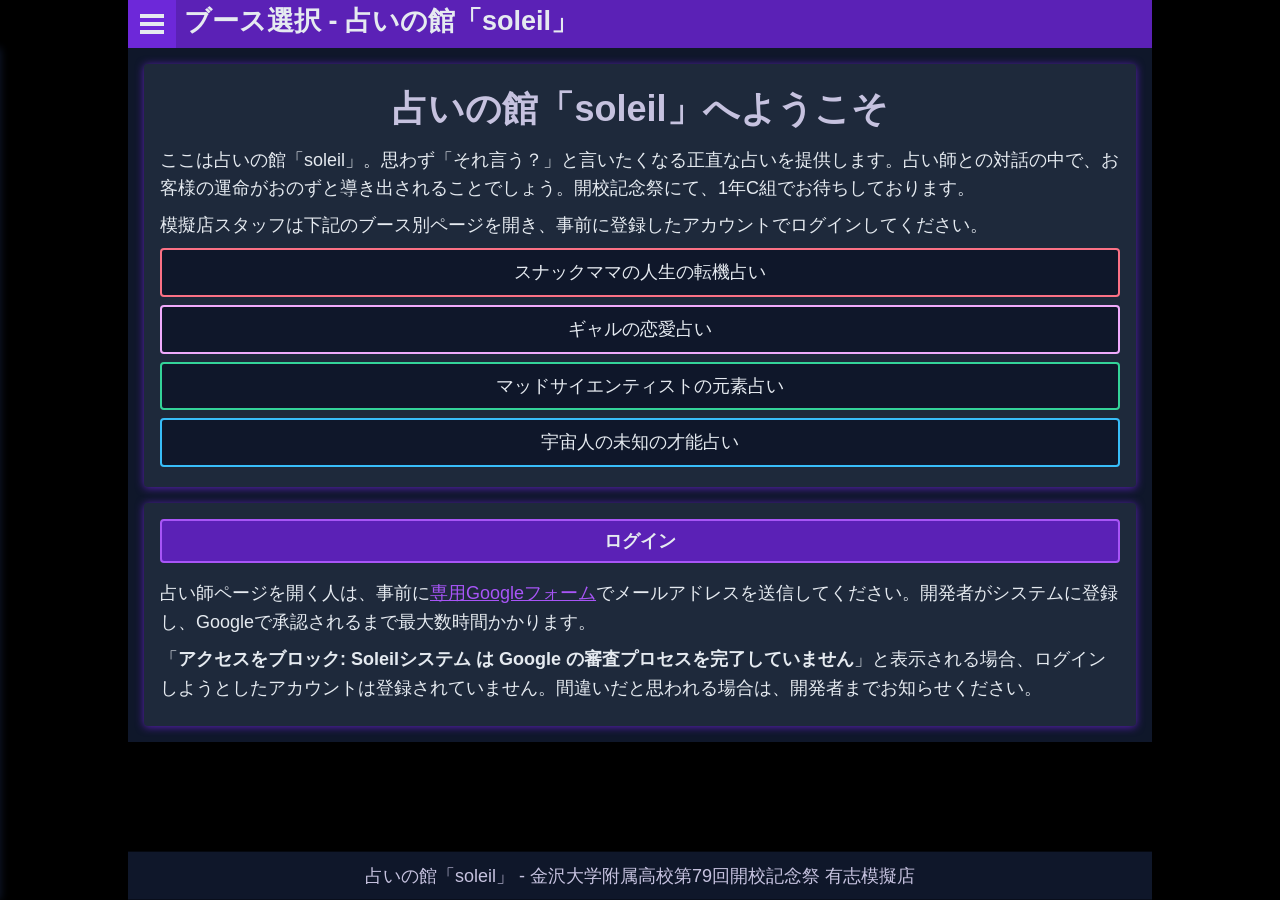
<file: index.html>
<!DOCTYPE html>
<html lang="ja">
<head>
  <meta charset="UTF-8">
  <meta name="viewport" content="width=device-width, initial-scale=1, maximum-scale=1">
  <title>占いの館「soleil」入力フォーム</title>
  <meta name="description" content="金沢大学附属高校第79回開校記念祭における有志模擬店「soleil」で使用する占いプログラムの回答入力ページ">
  <meta name="robots" content="noindex,follow">
  <script src="https://accounts.google.com/gsi/client" async defer></script>
  <link rel="icon" type="image/x-icon" href="icons/favicon.ico">
  <link rel="icon" type="image/png" sizes="16x16" href="icons/favicon-16x16.png">
  <link rel="icon" type="image/png" sizes="32x32" href="icons/favicon-32x32.png">
  <link rel="icon" type="image/png" sizes="48x48" href="icons/favicon-48x48.png">
  <link rel="apple-touch-icon" sizes="180x180" href="icons/apple-touch-icon-180x180.png">
  <link rel="manifest" href="icons/site.webmanifest">
  <link rel="stylesheet" href="style.css">
</head>
<body>
  <input id="drawer-check" class="drawer-check" type="checkbox">
  <header>
    <div><label for="drawer-check" class="hamburger"><span></span></label></div>
    <h2><span id="booth-title">ブース選択</span> - 占いの館「soleil」</h2>
  </header>
  <div id="sidebar" class="sidebar">
    <div class="sidebar-container">
      <div id="sidebar-content" class="sidebar-content">
        <p>こちらは模擬店スタッフ用の内部システムです。</p>
        <p>画面左上の<strong>三本線</strong>を押すと、このサイドバーの表示が切り替わります。サイドバーの<strong>境界線</strong>をドラッグすると幅が変わり、境界線をダブルクリックすると初めの位置に戻ります。</p>
      </div>
      <table id="local-data-table" style="display: none;">
        <thead>
          <tr>
            <th>結果番号</th>
            <th>回答</th>
            <th>カード</th>
            <th>再送信</th>
            <th>削除</th>
          </tr>
        </thead>
        <tbody id="local-data"></tbody>
      </table>
      <div id="font-size" class="display-button-container">
        <strong>文字の大きさ</strong>
        <div>
          <button class="display-button" data-size="12px">極小</button>
          <button class="display-button" data-size="14px">小</button>
          <button class="display-button" data-size="16px">中</button>
          <button class="display-button" data-size="18px">大</button>
          <button class="display-button" data-size="20px">極大</button>
        </div>
      </div>
      <div id="width" class="display-button-container">
        <strong>画面の幅</strong>
        <div>
          <button class="display-button" data-width="768px">狭い</button>
          <button class="display-button" data-width="1024px">標準</button>
          <button class="display-button" data-width="1280px">広い</button>
          <button class="display-button" data-width="100%">画面全体</button>
        </div>
      </div>
      <nav id="navigation-button-container" class="navigation-button-container" style="display: none;">
        <a href="index.html" class="navigation-button small">ブース変更</a>
        <a href="manual.html" class="navigation-button small" target="_blank" rel="noopener noreferrer">マニュアル</a>
      </nav>
    </div>
    <div id="resizer" class="resizer"></div>
  </div>

  <main class="shrunk">
    <div id="log-view" class="card message-card" style="display: none;">
      <p id="log-text" class="insert" style="color: var(--fg-default);"></p>
      <button id="hide-log" class="cross-container"><div class="cross"></div></button>
    </div>
    <div id="error-view" class="card message-card" style="display: none;">
      <h2>エラー</h2>
      <p id="error-text" class="insert" style="color: var(--fg-default);"></p>
      <p>エラーの内容や原因が不明な場合は、開発者までお知らせください。</p>
      <details id="local-save-container" style="display: none;">
        <summary>通信エラー発生時</summary>
        <div>
          <p id="local-save-text" class="insert"></p>
          <button id="local-save-button" class="display-button" data-items="">一時的にローカル保存する（結果番号をよく確かめてください）</button>
        </div>
      </details>
      <button id="hide-error" class="cross-container"><div class="cross"></div></button>
    </div>

    <section id="portal-view" class="card" style="display: none;">
      <h1>占いの館「soleil」へようこそ</h1>
      <p>ここは占いの館「soleil」。思わず「それ言う？」と言いたくなる正直な占いを提供します。占い師との対話の中で、お客様の運命がおのずと導き出されることでしょう。開校記念祭にて、1年C組でお待ちしております。</p>
      <p>模擬店スタッフは下記のブース別ページを開き、事前に登録したアカウントでログインしてください。</p>
      <nav class="link-container">
        <a href="?booth=snack" class="link" style="border-color: #fb7185 !important;">スナックママの人生の転機占い</a>
        <a href="?booth=gal" class="link" style="border-color: #f0abfc !important;">ギャルの恋愛占い</a>
        <a href="?booth=element" class="link" style="border-color: #34d399 !important;">マッドサイエンティストの元素占い</a>
        <a href="?booth=alien" class="link" style="border-color: #38bdf8 !important;">宇宙人の未知の才能占い</a>
      </nav>
    </section>

    <div id="login-card" class="card">
      <button id="login-button" class="navigation-button primary login-button">ログイン</button>
      <p>占い師ページを開く人は、事前に<a href="https://docs.google.com/forms/d/e/1FAIpQLSfXNsNXiVsoBCoN8LWPF92z65mcFBRCPB4jlpZwrc9fvdK4Cg/viewform?usp=header" target="_blank" rel="noopener noreferrer">専用Googleフォーム</a>でメールアドレスを送信してください。開発者がシステムに登録し、Googleで承認されるまで最大数時間かかります。</p>
      <p>「<b>アクセスをブロック: Soleilシステム は Google の審査プロセスを完了していません</b>」と表示される場合、ログインしようとしたアカウントは登録されていません。間違いだと思われる場合は、開発者までお知らせください。</p>
    </div>

    <div id="loading-view" class="card loading-card" style="display: none;">
      <div class="spinner"></div>
      <p id="loading-text">ブースの情報を取得しています...</p>
    </div>

    <form id="form-view" style="display: none;">
      <div class="progress-container">
        <div id="progress-bar" class="progress-bar"></div>
      </div>
      <div id="questions-container"></div>
      <div class="navigation-button-container">
        <button type="button" id="prev-button" class="navigation-button" style="display: none;">戻る</button>
        <button type="button" id="next-button" class="navigation-button primary">進む</button>
        <button type="submit" id="submit-button" class="navigation-button primary" style="display: none;">送信する</button>
      </div>
      <div id="navigation-badge" class="navigation-badge"></div>
    </form>

    <section id="success-view" class="card" style="display: none;">
      <h1>占い完了</h1>
      <p>結果が保存されました。</p>
      <div class="card emphasized">
        <p>結果の登録番号</p>
        <span id="submitted-code-index" class="big-number"></span>
        <div id="result-link" class="link-container"></div>
      </div>
      <p id="bye-text" class="insert"></p>
      <div class="navigation-button-container">
        <button type="button" id="reset-button" class="navigation-button primary">占いを終了する</button>
      </div>
    </section>
  </main>

  <footer class="shrunk"><span>占いの館「soleil」 - 金沢大学附属高校第79回開校記念祭 有志模擬店</span></footer>

  <script>
    // 画面の外観調整
    const fontSizeButtons = document.querySelectorAll("#font-size button");
    const widthButtons = document.querySelectorAll("#width button");

    adjustFontSize(localStorage.getItem("index_font_size") || "18px");
    adjustWidth(localStorage.getItem("index_width") || "1024px");

    function adjustFontSize(size) {
      document.body.style.fontSize = size;
      fontSizeButtons.forEach(btn => btn.classList.toggle("active", btn.dataset.size === size));
      localStorage.setItem("index_font_size", size);
    }
    function adjustWidth(width) {
      document.body.style.setProperty("--content-width", width);
      widthButtons.forEach(btn => btn.classList.toggle("active", btn.dataset.width === width));
      localStorage.setItem("index_width", width);
    }

    fontSizeButtons.forEach(btn => btn.addEventListener("click", () => adjustFontSize(btn.dataset.size)));
    widthButtons.forEach(btn => btn.addEventListener("click", () => adjustWidth(btn.dataset.width)));

    const urlParams = new URLSearchParams(window.location.search);
    const booth = urlParams.get("booth");
    document.documentElement.setAttribute("booth-theme", booth || "none");

    // 折りたたみ機能
    const main = document.querySelector("main");
    const resizer = document.getElementById("resizer");

    resizer.addEventListener("dblclick", () => {
      document.body.style.setProperty("--sidebar-size", "var(--sidebar-size-default)");
    });

    let isResizing = false;

    resizer.addEventListener("mousedown", (e) => {
      isResizing = true;
      document.body.style.cursor = window.innerWidth <= 768 ? "row-resize" : "col-resize";
      document.body.style.userSelect = "none";
    });

    document.addEventListener("mousemove", (e) => {
      if (!isResizing) return;
      if (window.innerWidth <= 768) {
        const containerRect = document.body.getBoundingClientRect();
        const newHeight = e.clientY - containerRect.top;
        document.body.style.setProperty("--sidebar-size", `${newHeight}px`);
      } else {
        const containerRect = document.body.getBoundingClientRect();
        const newWidth = e.clientX - containerRect.left;
        document.body.style.setProperty("--sidebar-size", `${newWidth}px`);
      }
    });

    document.addEventListener("mouseup", () => {
      if (isResizing) {
        isResizing = false;
        document.body.style.cursor = "default";
        document.body.style.userSelect = "auto";
      }
    });

    resizer.addEventListener("touchstart", (e) => {
      isResizing = true;
    });
    document.addEventListener("touchmove", (e) => {
      if (!isResizing) return;
      const touch = e.touches[0];
      if (window.innerWidth <= 768) {
        const containerRect = main.getBoundingClientRect();
        const newHeight = touch.clientY - containerRect.top;
        document.body.style.setProperty("--sidebar-size", `${newHeight}px`);
      } else {
        const containerRect = main.getBoundingClientRect();
        const newWidth = touch.clientX - containerRect.left;
        document.body.style.setProperty("--sidebar-size", `${newWidth}px`);
      }
    });
    document.addEventListener("touchend", () => { isResizing = false; });

    document.querySelectorAll("a").forEach(tag => tag.addEventListener('dragstart', (e) => { if (isResizing) { e.preventDefault(); } }));

    // GASからのデータ取得
    const CLIENT_ID = "217598875934-4chp1r2f91aadptieqegdv62mtgrrkqh.apps.googleusercontent.com";
    const SCRIPT_ID = "AKfycbx3gcdIXPjk8yK-EdWUG2_rd5X-SDI28ck38_qv8vLB_OY6mAmjiIgHGyWj4B9BWV0";
    const SCOPES = "https://www.googleapis.com/auth/drive https://www.googleapis.com/auth/spreadsheets";

    const loginCard = document.getElementById("login-card");
    let accessToken = "";
    let tokenExpiry = 0;
    let tokenClient;
    let nextFunction = booth ? loadQuestions: () => showLog("アカウントが認証されました。");

    document.addEventListener("DOMContentLoaded", () => {
      main.style.transition = "all 0.2s ease";
      updateLocalData();
      if (booth) {
        const savedToken = localStorage.getItem("gas_access_token");
        const savedTokenExpiry = localStorage.getItem("gas_token_expiry");
        if (savedToken && savedTokenExpiry && Date.now() < parseInt(savedTokenExpiry)) {
          accessToken = savedToken;
          tokenExpiry = parseInt(savedTokenExpiry);
        }
      } else {
        loadingView.style.display = "none";
        portalView.style.display = "block";
      }
      waitForGSI();
    });

    function waitForGSI() {
      if (window.google && google.accounts) {
        tokenClient = google.accounts.oauth2.initTokenClient({
          client_id: CLIENT_ID,
          scope: SCOPES,
          callback: async (tokenResponse) => {
            if (tokenResponse.error) {
              showError(`認証エラーが発生しました。\n${JSON.stringify(tokenResponse.error)}`);
              return;
            }
            accessToken = tokenResponse.access_token;
            tokenExpiry = Date.now() + (tokenResponse.expires_in - 60) * 1000;

            localStorage.setItem("gas_access_token", accessToken);
            localStorage.setItem("gas_token_expiry", String(tokenExpiry));
            loginCard.style.display = "none";
            errorView.style.display = "none";
            document.getElementById("navigation-button-container").style.display = "flex";
            await nextFunction();
          }
        });

        document.getElementById("login-button").addEventListener("click", handleAuth);
        if (accessToken) {
          loginCard.style.display = "none";
          document.getElementById("navigation-button-container").style.display = "flex";
          nextFunction();
        }

      } else {
        setTimeout(waitForGSI, 50);
      }
    }

    function handleAuth(free = true) {
      tokenClient.requestAccessToken({ prompt: free ? "" : "consent" });
    }

    async function callGasFunction(retryFunc, functionName, parameters = []) {
      if (!accessToken) { return { success: false, message: "Googleアカウントでログインして、アクセスを認証してください。" }; }
      if (Date.now() > tokenExpiry) {
        nextFunction = retryFunc;
        loginCard.style.display = "block";
        await handleAuth();
        return { success: false, message: "ログインから一定時間が経過しました。再ログインしてください。", local: true };
      }

      try {
        const response = await fetch(`https://script.googleapis.com/v1/scripts/${SCRIPT_ID}:run`, {
          method: "POST",
          headers: {
            "Authorization": `Bearer ${accessToken}`,
            "Content-Type": "application/json",
          },
          body: JSON.stringify({
            function: functionName,
            parameters: parameters,
            devMode: true // テスト中で最新の下書きコードを実行する場合
          })
        });

        const json = await response.json();
        if (json.error) {
          if (json.error.code === 401) {
            nextFunction = retryFunc;
            loginCard.style.display = "block";
            await handleAuth();
          }
          return { success: false, message: `関数${functionName}の実行時にエラーが発生しました。\n${JSON.stringify(json.error)}` };
        }
        return json.response.result;

      } catch (err) {
        return { success: false, message: `通信エラーが発生しました。\n${err}`, local: true };
      }
    }

    // ページ読み込み
    const logView = document.getElementById("log-view");
    const errorView = document.getElementById("error-view");
    const portalView = document.getElementById("portal-view");
    const loadingView = document.getElementById("loading-view");
    const formView = document.getElementById("form-view");
    const successView = document.getElementById("success-view");
    const localSaveContainer = document.getElementById("local-save-container");

    const prevButton = document.getElementById("prev-button");
    const nextButton = document.getElementById("next-button");
    const submitButton = document.getElementById("submit-button");
    const localSaveButton = document.getElementById("local-save-button");

    let localData = [];
    let isFormChanged = false;

    let currentStep = 0;
    let totalSteps = 0;
    let questionCount = 0;
    let descriptionIndex = 0;

    window.addEventListener("beforeunload", (e) => {
      if (isFormChanged) {
        e.preventDefault();
        e.returnValue = "";
      }
    });

    async function loadQuestions() {
      loadingView.style.display = "block";
      const json = await callGasFunction(loadQuestions, "getQuestionsByBooth", [booth]);
      if (json && json.success) {
        renderForm(json);
      } else {
        showError(json && json.message || "データの取得に失敗しました。");
      }
      loadingView.style.display = "none";
    }

    function renderForm(data) {
      document.getElementById("booth-title").textContent = data.concept.title;
      document.getElementById("sidebar-content").innerHTML = `
        <h3>担当者</h3>
        <p class="insert">${data.concept.staff}</p>
      `;

      const container = document.getElementById("questions-container");
      container.innerHTML = "";
      const navigationBadge = document.getElementById("navigation-badge");
      navigationBadge.innerHTML = "";

      questionCount = data.questions.length;
      totalSteps = 0;

      // ブースの紹介
      const conceptCard = document.createElement("div");
      conceptCard.className = "card form-card active";
      conceptCard.innerHTML = `
        <h1>いらっしゃいませ</h1>
        <p class="insert">${data.concept.introduction}</p>
      `;
      container.appendChild(conceptCard);
      totalSteps++;

      // 質問
      for (const [qindex, que] of data.questions.entries()) {
        const way = que.title === "観察質問" ? "占い師が選択" : "お客さんに質問";

        const questionCard = document.createElement("div");
        questionCard.className = "card form-card";
        questionCard.innerHTML = `
          <div class="flex-container">
            <h2>質問${qindex + 1}</h2>
            <span class="form-badge"><strong class="paragraph">${way}</strong>${que.title}</span>
          </div>
          <p class="insert">${que.description}</p>
        `;

        const choicesWrapper = document.createElement("div");
        choicesWrapper.className = "choices-container grid";
        for (const [cindex, cho] of que.choices.entries()) {
          const option = document.createElement("label");
          option.className = "choice-option";
          option.innerHTML = `
            <input type="radio" name="question_${totalSteps}" value="${cindex + 1}" required>
            <h3 class="insert">${cho.title}</h3>
            <span class="insert">${cho.description}</span>
            <span class="choice-number">${cindex + 1}</span>
          `;
          choicesWrapper.appendChild(option);
        }
        questionCard.appendChild(choicesWrapper);
        container.appendChild(questionCard);

        const badge = document.createElement("div");
        badge.textContent = `【${way}】${que.title}`;
        navigationBadge.appendChild(badge);
        totalSteps++;
      }

      // カード選択
      const cardCard = document.createElement("div");
      cardCard.className = "card form-card";
      cardCard.innerHTML = `
        <div class="flex-container">
          <h2>直感カード選択</h2>
          <strong class="form-badge">カードを並べて質問</strong>
        </div>
        <p class="insert">${data.concept.instruction}</p>
      `;

      const cardsWrapper = document.createElement("div");
      cardsWrapper.className = "choices-container grid";

      for (const [cindex, cho] of data.cards.entries()) {
        const option = document.createElement("label");
        option.className = "choice-option";
        option.innerHTML = `
          <input type="radio" name="card" value="${cindex + 1}" required>
          <img src="images/${cho.file}" alt="${cho.title}" class="choice-image">
          <span class="insert">${cho.title}</span>
          <span class="choice-number">${cindex + 1}</span>
        `;
        cardsWrapper.appendChild(option);
      }
      cardCard.appendChild(cardsWrapper);
      container.appendChild(cardCard);

      const cardBadge = document.createElement("div");
      cardBadge.textContent = "直感カード選択";
      navigationBadge.appendChild(cardBadge);
      totalSteps++;

      // カード解説
      const descriptionWrapper = document.createElement("div");
      descriptionWrapper.className = "card form-card";
      descriptionIndex = totalSteps;
      for (const [cindex, cho] of data.cards.entries()) {
        const cardContainer = document.createElement("div");
        cardContainer.className = "card-description-container";
        cardContainer.innerHTML = `
          <img src="images/${cho.file}" alt="${cho.title}" class="choice-image">
          <div class="card-description">
            <h2>${cho.title}</h2>
            <p class="insert">${cho.description}</p>
            <p><strong class="paragraph">ラッキーアイテム</strong>${cho.charm}</p>
          </div>
        `;
        cardContainer.dataset.index = cindex + 1;
        descriptionWrapper.appendChild(cardContainer);
      }
      container.appendChild(descriptionWrapper);

      const descriptionBadge = document.createElement("div");
      descriptionBadge.textContent = "選んだカードの解説";
      navigationBadge.appendChild(descriptionBadge);
      totalSteps++;

      // 結果番号の入力
      const codeCard = document.createElement("div");
      codeCard.className = "card form-card";
      codeCard.innerHTML = `
        <h1>おつかれさまでした</h1>
        <p class="insert">${data.concept.wait}</p>
        <p>結果を保存する<b>二次元コード用紙</b>を一つ取り、印字された4桁の番号を入力します。</p>
        <input type="number" id="code-index" class="input-field" placeholder="0000" min="1000" max="9999" required>
      `;
      container.appendChild(codeCard);

      const codeBadge = document.createElement("div");
      codeBadge.textContent = "結果番号の入力と送信";
      navigationBadge.appendChild(codeBadge);
      totalSteps++;

      document.getElementById("bye-text").textContent = data.concept.bye;
      document.getElementById("local-save-text").textContent = data.concept.local;

      formView.style.display = "block";
      updateStepDisplay();
    }

    function updateStepDisplay() {
      if (currentStep === descriptionIndex) {
        for (const card of document.querySelectorAll(".card-description-container")) {
          card.classList.toggle("active", Number(card.dataset.index) === Number(document.querySelector(`input[name="card"]:checked`).value));
        }
      }

      for (const [idx, card] of document.querySelectorAll(".form-card").entries()) {
        card.classList.toggle("active", idx === currentStep);
      }
      for (const [idx, badge] of document.querySelectorAll(".navigation-badge > div").entries()) {
        badge.classList.toggle("active", idx === currentStep);
      }

      prevButton.style.display = currentStep === 0 ? "none" : "block";
      if (currentStep === totalSteps - 1) {
        nextButton.style.display = "none";
        submitButton.style.display = "block";
      } else {
        nextButton.style.display = "block";
        submitButton.style.display = "none";
      }

      document.getElementById("progress-bar").style.width = `${(currentStep / (totalSteps - 1)) * 100}%`;

      window.scrollTo({ top: 0, behavior: "smooth" });
    }

    async function submitResult() {
      formView.style.display = "none";
      loadingView.style.display = "block";
      document.getElementById("loading-text").textContent = "占い結果を保存しています...";

      const answers = [];
      for (let i = 1; i <= questionCount; i++) {
        const selected = document.querySelector(`input[name="question_${i}"]:checked`);
        answers.push(selected ? Number(selected.value): 0);
      }
      const cardIndex = document.querySelector(`input[name="card"]:checked`);
      const card = cardIndex ? Number(cardIndex.value): 0;
      const codeIndex = document.getElementById("code-index");
      const code = codeIndex ? Number(codeIndex.value): 0;

      const json = await callGasFunction(submitResult, "saveFortuneData", [booth, code, answers, card]);
      if (json && json.success) {
        document.getElementById("submitted-code-index").textContent = code;
        document.getElementById("result-link").innerHTML = `
          <a href="result.html?booth=${booth}&index=${code}&name=${json.name}" class="link" target="_blank" rel="noopener noreferrer">結果を開く</a>
        `;
        isFormChanged = false;
        successView.style.display = "block";
      } else {
        showError(json && json.message || "保存に失敗しました。");
        if (json && json.local) {
          localSaveButton.dataset.items = `${code} ${answers.join(",")} ${card};`;
          localSaveContainer.style.display = "block";
        }
        formView.style.display = "block";
      }
      loadingView.style.display = "none";
    }

    nextButton.addEventListener("click", () => {
      if (currentStep >= 1 && currentStep <= questionCount + 1) {
        if (!document.querySelector(`input[name="${currentStep === questionCount + 1 ? "card" : `question_${currentStep}`}"]:checked`)) {
          showLog("選択肢を一つ選んでから進んでください。");
          return;
        }
      }
      currentStep++;
      updateStepDisplay();
    });
    prevButton.addEventListener("click", () => {
      if (currentStep > 0) {
        currentStep--;
        updateStepDisplay();
      }
    });

    formView.addEventListener("input", () => { isFormChanged = true; });
    formView.addEventListener("submit", async (e) => {
      e.preventDefault();
      await submitResult();
    });
    document.getElementById("reset-button").addEventListener("click", () => {
      formView.reset();
      currentStep = 0;
      updateStepDisplay();
      successView.style.display = "none";
      formView.style.display = "block";
    });

    // ローカル保存
    function updateLocalData() {
      const table = document.getElementById("local-data-table");
      const tbody = document.getElementById("local-data");
      const items = localStorage.getItem("local_result");

      localData = [];
      tbody.innerHTML = "";
      if (!items) {
        if (items === "") { localStorage.removeItem("local_result"); }
        table.style.display = "none";
        return;
      }

      for (const [index, data] of items.split(";").filter(Boolean).entries()) {
        const dataList = data.split(" ");
        localData.push([Number(dataList[0]), dataList[1].split(",").map(Number), Number(dataList[2])]);
        const tr = document.createElement("tr");
        tr.innerHTML = `
          <td>${dataList[0]}</td>
          <td>${dataList[1]}</td>
          <td>${dataList[2]}</td>
          <td><button id="local-data-button-${index}" onclick="retrySave(${index})">再送信</button></td>
          <td><button id="local-delete-button-${index}" onclick="deleteLocalData(${index})">削除</button></td>
        `;
        tbody.appendChild(tr);
      }

      table.style.display = "block";
    }

    async function retrySave(index) {
      const item = localData[index];
      if (!item) { return; }
      const button = document.getElementById(`local-data-button-${index}`);
      button.style.display = "none";

      loadingView.style.display = "block";
      document.getElementById("loading-text").textContent = `${item[0]}番の占い結果を再送信しています...`;

      const json = await callGasFunction(retrySave, "saveFortuneData", [booth, ...item]);
      if (json && json.success) {
        localStorage.setItem("local_result", (localStorage.getItem("local_result") || "").split(";").filter((_, idx) => idx !== index).join(";"));
        updateLocalData();
        showLog(`${item[0]}番の占い結果を保存しました。`);
      } else {
        button.style.display = "block";
        showError(json && json.message || "保存に失敗しました。");
      }
      loadingView.style.display = "none";
    }

    function deleteLocalData(index) {
      const item = localData[index];
      if (!item) { return; }
      if (!confirm(`${item[0]}番の結果を削除してもよろしいですか？\nこの操作は取り消せません。`)) { return; }
      localStorage.setItem("local_result", (localStorage.getItem("local_result") || "").split(";").filter((_, idx) => idx !== index).join(";"));
      updateLocalData();
      showLog(`${item[0]}番の占い結果を削除しました。`);
    }

    localSaveButton.addEventListener("click", () => {
      const item = localSaveButton.dataset.items;
      if (!item) { return; }
      localStorage.setItem("local_result", (localStorage.getItem("local_result") || "") + item);
      updateLocalData();
      localSaveContainer.style.display = "none";
      document.getElementById("submitted-code-index").textContent = item.split(" ")[0];
      document.getElementById("result-link").innerHTML = `
        <p>現在、結果は端末に一時保存されています。（左上の三本線からメニューを開き、後で再送信します）</p>
      `;
      isFormChanged = false;
      formView.style.display = "none";
      successView.style.display = "block";
    });

    // メッセージ表示
    function showLog(text) {
      console.log(text);
      document.getElementById("log-text").textContent = text;
      logView.style.display = "block";
      window.scrollTo({ top: 0, behavior: "auto" });
    }
    function showError(text) {
      console.error(text);
      document.getElementById("error-text").textContent = text;
      localSaveContainer.style.display = "none";
      errorView.style.display = "block";
      window.scrollTo({ top: 0, behavior: "auto" });
    }
    document.getElementById("hide-log").addEventListener("click", () => {
      logView.style.display = "none";
    });
    document.getElementById("hide-error").addEventListener("click", () => {
      errorView.style.display = "none";
    });
  </script>
</body>
</html>
</file>
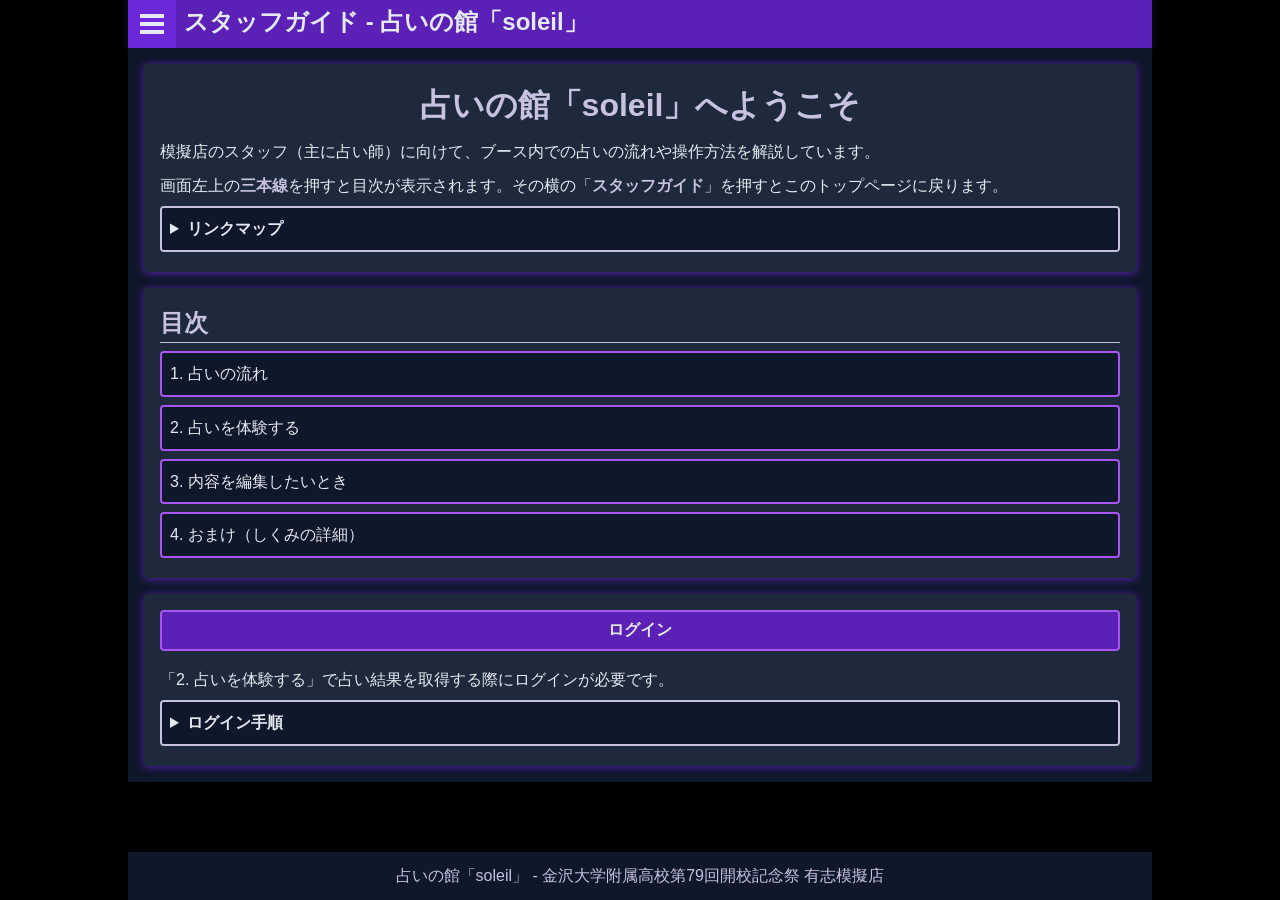
<file: manual.html>
<!DOCTYPE html>
<html lang="ja">
<head>
  <meta charset="UTF-8">
  <meta name="viewport" content="width=device-width, initial-scale=1, maximum-scale=1">
  <title>占いの館「soleil」スタッフガイド</title>
  <meta name="description" content="金沢大学附属高校第79回開校記念祭における有志模擬店「soleil」で使用する占いプログラムの情報整理ページ">
  <meta name="robots" content="noindex,follow">
  <script src="https://accounts.google.com/gsi/client" async defer></script>
  <link rel="icon" type="image/x-icon" href="icons/favicon.ico">
  <link rel="icon" type="image/png" sizes="16x16" href="icons/favicon-16x16.png">
  <link rel="icon" type="image/png" sizes="32x32" href="icons/favicon-32x32.png">
  <link rel="icon" type="image/png" sizes="48x48" href="icons/favicon-48x48.png">
  <link rel="apple-touch-icon" sizes="180x180" href="icons/apple-touch-icon-180x180.png">
  <link rel="manifest" href="icons/site.webmanifest">
  <link rel="stylesheet" href="style.css">
  <style>
    .card > h2 { margin-bottom: 0.5rem; border-bottom: 1px solid var(--fg-default); }
  </style>
</head>
<body>
  <header>
    <div><label for="drawer-check" class="hamburger"><span></span></label></div>
    <h2><a href="">スタッフガイド - 占いの館「soleil」</a></h2>
  </header>
  <div>
    <input id="drawer-check" class="drawer-check" type="checkbox">
    <div class="menu-content">
      <nav class="link-container">
        <button class="link index-button" data-index="0">トップページ</button>
        <button class="link index-button" data-index="1">1. 占いの流れ</button>
        <button class="link index-button" data-index="2">2. 占いを体験する</button>
        <button class="link index-button" data-index="3">3. 内容を編集したいとき</button>
        <button class="link index-button" data-index="4">4. おまけ（しくみの詳細）</button>
      </nav>
      <div id="font-size" class="display-button-container">
        <strong>文字の大きさ</strong>
        <button class="display-button" data-size="12px">極小</button>
        <button class="display-button" data-size="14px">小</button>
        <button class="display-button" data-size="16px">中</button>
        <button class="display-button" data-size="18px">大</button>
        <button class="display-button" data-size="20px">極大</button>
      </div>
      <div id="width" class="display-button-container">
        <strong>画面の幅</strong>
        <button class="display-button" data-width="768px">狭い</button>
        <button class="display-button" data-width="1024px">標準</button>
        <button class="display-button" data-width="1280px">広い</button>
        <button class="display-button" data-width="100%">画面全体</button>
      </div>
    </div>
  </div>

  <main>
    <div id="log-view" class="card message-card" style="display: none;">
      <p id="log-text" class="insert" style="color: var(--fg-default);"></p>
      <button id="hide-log" class="cross-container"><div class="cross"></div></button>
    </div>
    <div id="error-view" class="card message-card" style="display: none;">
      <h2>エラー</h2>
      <p id="error-text" class="insert" style="color: var(--fg-default);"></p>
      <p>エラーの内容や原因が不明な場合は、開発者までお知らせください。</p>
      <button id="hide-error" class="cross-container"><div class="cross"></div></button>
    </div>

    <section id="section-0" class="content-section active">
      <div class="card">
        <h1>占いの館「soleil」へようこそ</h1>
        <p>模擬店のスタッフ（主に占い師）に向けて、ブース内での占いの流れや操作方法を解説しています。</p>
        <p>画面左上の<strong>三本線</strong>を押すと目次が表示されます。その横の「<strong>スタッフガイド</strong>」を押すとこのトップページに戻ります。</p>
        <details>
          <summary>リンクマップ</summary>
          <div>
            <h3>占い師用ページ</h3>
            <ul>
              <li><a href="index.html">トップページ</a></li>
              <li><a href="index.html?booth=snack" class="text-snack">スナックママの人生の転機占い</a></li>
              <li><a href="index.html?booth=gal" class="text-gal">ギャルの恋愛占い</a></li>
              <li><a href="index.html?booth=element" class="text-element">マッドサイエンティストの元素占い</a></li>
              <li><a href="index.html?booth=alien" class="text-alien">宇宙人の未知の才能占い</a></li>
            </ul>
            <h3>データベース</h3>
            <ul>
              <li><a href="documents/code_cards_sample.pdf">二次元コード用紙の見本PDF</a></li>
              <li><a href="documents/choice_cards_sample.pdf">選択肢カードの見本PDF</a></li>
              <li><a href="https://docs.google.com/forms/d/e/1FAIpQLSfXNsNXiVsoBCoN8LWPF92z65mcFBRCPB4jlpZwrc9fvdK4Cg/viewform?usp=header">アカウント登録フォーム</a></li>
              <li><a href="https://docs.google.com/spreadsheets/d/1ulzrqqKb2LJGSlRsjeE5PeWD7sZLk_aEylJdKLgl2gg/edit?usp=sharing">Google スプレッドシート</a></li>
              <li><a href="https://script.google.com/d/1z-JcTMHU00_jVSh8ZM9-MKI9zLTgTXyW5GpQXgYS1ic7qWiDjP-OfVcw/edit?usp=sharing">データ読み書き用 Google Apps Script</a></li>
              <li><a href="https://script.google.com/d/1hZjHsx9aTnox8kvYcHUxT_WUnzP_pu0hdQ25dWTRMAPI8pu3pwf5Ay9h/edit?usp=sharing">占い結果取得用 Google Apps Script</a></li>
            </ul>
          </div>
        </details>
      </div>

      <div class="card">
        <h2>目次</h2>
        <nav class="link-container">
          <a href="#1" class="link index-button" data-index="1">1. 占いの流れ</a>
          <a href="#2" class="link index-button" data-index="2">2. 占いを体験する</a>
          <a href="#3" class="link index-button" data-index="3">3. 内容を編集したいとき</a>
          <a href="#4" class="link index-button" data-index="4">4. おまけ（しくみの詳細）</a>
        </nav>
      </div>
    </section>

    <div id="login-card" class="card">
      <button id="login-button" class="navigation-button primary login-button">ログイン</button>
      <p>「2. 占いを体験する」で占い結果を取得する際にログインが必要です。</p>
      <details>
        <summary>ログイン手順</summary>
        <div>
          <p>占い師ページを開く人は、事前に<a href="https://docs.google.com/forms/d/e/1FAIpQLSfXNsNXiVsoBCoN8LWPF92z65mcFBRCPB4jlpZwrc9fvdK4Cg/viewform?usp=header" target="_blank" rel="noopener noreferrer">Googleフォーム</a>でメールアドレスを送信してください。開発者がシステムに登録し、Googleで承認されるまで最大数時間かかります。</p>
          <p>登録が完了したら、初回のみ認証が必要になります。</p>
          <ol>
            <li>上の「ログイン」ボタンを押す。</li>
            <li>ログインするアカウントを入力・選択する。</li>
            <li>（初回のみ）画面左下の「続行」を押す。</li>
            <img class="screenshot" src="documents/confirmation1.png" alt="ログイン画像1つ目">
            <li>（初回のみ）すべてにチェックを入れ、下までスクロールして「続行」を押す。</li>
            <img class="screenshot" src="documents/confirmation2.png" alt="ログイン画像2つ目">
          </ol>
          <p>一度ログインすると、1時間程度は再ログイン不要になります。</p>
          <p>「<b>アクセスをブロック: Soleilシステム は Google の審査プロセスを完了していません</b>」と表示される場合、ログインしようとしたアカウントは登録されていません。間違いだと思われる場合は、開発者までお知らせください。</p>
        </div>
      </details>
    </div>

    <section id="section-1" class="content-section">
      <div class="card">
        <h1>1. 占いの流れ</h1>
        <p>各ブースの中でどのように占いが進行するのか、事前準備とあわせて解説します。占い師の皆さんは事前に目を通し、占いの流れを理解しておきましょう。</p>
        <p>占いの概要をつかめたら、「2. 占いを体験する」に進み、練習してみましょう。</p>
      </div>

      <div class="card">
        <h2>前日までの事前準備</h2>
        <h3>アカウント登録（主に占い師）</h3>
        <p>全体グループラインで案内した通り、当日デバイスを操作する占い師や、内容を確認する責任者などは、システムにGoogleアカウントを登録します。</p>
        <details>
          <summary>手順</summary>
          <ol>
            <li>事前に<a href="https://docs.google.com/forms/d/e/1FAIpQLSfXNsNXiVsoBCoN8LWPF92z65mcFBRCPB4jlpZwrc9fvdK4Cg/viewform?usp=header" target="_blank" rel="noopener noreferrer">Googleフォーム</a>でメールアドレスを送信します。</li>
            <li>開発者がシステムに登録します。Googleで承認されるまで最大数時間かかります。</li>
            <li>初回のみアカウント認証が必要です。画面左上の三本線の横の「<strong>スタッフガイド</strong>」を押して「2. 占いを体験する」に進み、ログインを行います。</li>
          </ol>
        </details>

        <h3>紙を印刷して切り取る</h3>
        <p>先生に事前に印刷してもらい、スタッフたちで協力して切り取っておきます。</p>
        <details>
          <summary>結果閲覧用の二次元コード用紙</summary>
          <div>
            <p>占い後にお客さんに渡し、自分の結果を見てもらう紙。</p>
            <ul>
              <li>A4・カラー・片面で15枚印刷する（各ブース60回分）</li>
              <li>16個ずつに切り取る</li>
            </ul>
            <object data="documents/code_cards_sample.pdf#zoom=Fit" type="application/pdf">二次元コード用紙の見本PDFは、下のボタンから開けます。</object>
            <a href="documents/code_cards_sample.pdf" class="link" target="_blank" rel="noopener noreferrer">見本PDFを開く</a>
          </div>
        </details>
        <details>
          <summary>質問で使用する選択肢カード</summary>
          <div>
            <p>占いでお客さんに見せ、選んでもらうカード。A4・カラー・片面で12枚印刷します。</p>
            <ul>
              <li><strong class="paragraph">4択質問</strong>4ブース×5問×4択＝80個。A4・1枚に10個ずつ、計8枚。</li>
              <li><strong class="paragraph">直感カード選択</strong>4ブース×8択＝32個。A4・1枚に8個ずつ、計4枚。</li>
            </ul>
            <object data="documents/choice_cards_sample.pdf#zoom=Fit" type="application/pdf">選択肢カードの見本PDFは、下のボタンから開けます。</object>
            <a href="documents/choice_cards_sample.pdf" class="link" target="_blank" rel="noopener noreferrer">見本PDFを開く</a>
          </div>
        </details>
      </div>

      <div class="card">
        <h2>当日の流れ</h2>
        <p>ブース内では、1人当たり<strong>5分程度</strong>で占いを行います。</p>
        <p>「アンケート」ではなく「占い師の鑑定」を印象づける、儀式っぽい演出がポイントです。画面上で操作しているときも、雰囲気を保ち、トークをつなぎます。</p>
        <div class="step-container">
          <div class="step">
            <div class="step-number">0</div>
            <div>
              <h3>お客さんを迎える準備</h3>
              <p>パソコンまたはタブレットで<a href="index.html" target="_blank" rel="noopener noreferrer">占い師用ページ</a>を開いておきます。事前にアカウント登録が必要です。</p>
              <p>選択肢カード・二次元コード用紙を手元に用意しておきます。</p>
              <p>コンセプトに合わせた衣装・メイク・話し方のスイッチを入れます。</p>
            </div>
          </div>
          <div class="step">
            <div class="step-number">1</div>
            <div>
              <h3>お出迎え</h3>
              <p>キャラクターになりきった表情で、お客さんをブースへ迎え入れ、席に案内します。</p>
              <details>
                <summary>セリフ例</summary>
                <ul>
                  <li><strong>スナックすばる</strong><br>「あら、いらっしゃい！入って入って。今日はどんなお悩みかしら？」</li>
                  <li><strong>ウチらが恋路占わんとす</strong><br>「いらっしゃーい！マジ今日会えてアゲなんだけど！恋の悩み？聞いちゃおうかな！」</li>
                  <li><strong>人生元素解析</strong><br>「よくぞ来た、被験者よ……フフフ、君の人生の構成元素を解析してやろう。」</li>
                  <li><strong>オマエタチノミライウラナッテヤル</strong><br>「ワレワレハ……ウチュウジンダ……オマエノ ミライ 探知スル……」</li>
                </ul>
              </details>
            </div>
          </div>
          <div class="step">
            <div class="step-number">2</div>
            <div>
              <div class="flex-container">
                <h3>選択式の質問</h3>
                <div class="step-timer">2～3分</div>
              </div>
              <p>会話を楽しみながら、お客さんの人柄を問う4択の質問を5個します。</p>
              <ul>
                <li><strong>1・2問め</strong>では、選択肢となるカードを机の上に並べ、お客さんに選んでもらい、その回答を端末に入力していきます。</li>
                <li><strong>3問め</strong>では、占い師がお客さんの印象を選びます。</li>
                <li><strong>4・5問め</strong>では、1・2問めと同様にお客さんに回答してもらいます。</li>
              </ul>
            </div>
          </div>
          <div class="step">
            <div class="step-number">3</div>
            <div>
              <div class="flex-container">
                <h3>運命のカード選択</h3>
                <div class="step-timer">約30秒</div>
              </div>
              <ol>
                <li><strong>6問め</strong>として、模様の書かれたカードを8枚机の上に並べ、<strong>直感</strong>で1枚選んでもらいます。</li>
                <li>端末で選択すると、カードの説明が画面上に表示されるので、簡単に紹介します。</li>
              </ol>
            </div>
          </div>
          <div class="step">
            <div class="step-number">4</div>
            <div>
              <div class="flex-container">
                <h3>結果登録</h3>
                <div class="step-timer">約30秒</div>
              </div>
              <ol>
                <li>用意してある「二次元コード用紙」を1枚取り、書かれた結果番号を端末に入力して送信ボタンを押します。</li>
                <li>データの保存を待ちます（数秒～十数秒）。</li>
              </ol>
            </div>
          </div>
          <div class="step">
            <div class="step-number">5</div>
            <div>
              <div class="flex-container">
                <h3>結果の口頭解説＆お土産の伝授</h3>
                <div class="step-timer">30秒～1分</div>
              </div>
              <ol>
                <li>画面に結果が表示されたら、ポイントを絞って口頭で伝えます。</li>
                <li>先ほど結果番号を入力した「二次元コード用紙」をお客さんに手渡します。</li>
                <li>スマホで二次元コードを読み取ると、占い結果をいつでも見返せることを伝えます。</li>
              </ol>
            </div>
          </div>
          <div class="step">
            <div class="step-number">6</div>
            <div>
              <h3>お見送り</h3>
              <p>感謝を込めて、世界観を保ちながらお見送りします。</p>
              <p>ブースを出たらパワーストーンを受け取るよう伝えます。</p>
              <details>
                <summary>セリフ例</summary>
                <ul>
                  <li><strong>スナックすばる</strong><br>「また人生に迷ったら、いつでも立ち寄ってね。行ってらっしゃい！」</li>
                  <li><strong>ウチらが恋路占わんとす</strong><br>「マジで応援してるからね！恋、勝ち取ってこ〜！」</li>
                  <li><strong>人生元素解析</strong><br>「実験成功だ！君の未来の元素反応、楽しみにしているぞ！」</li>
                  <li><strong>オマエタチノミライウラナッテヤル</strong><br>「ミライガ……ヨキモノニ……ナルコトヲ……イノル……」</li>
                </ul>
              </details>
            </div>
          </div>
        </div>
        <p>※ 送信時に通信エラーが発生した場合は、一時的にローカル保存して、後で再送信します。お客さんに二次元コードを渡すときに、結果が出るまで時間がかかると伝えます。</p>
      </div>

      <div class="card">
        <h2>決めゼリフ集</h2>
        <p>自身のキャラクターに合ったセリフを考えておきましょう。表にあるのは一例です。表は横にスクロールできます。</p>
        <div class="scrollable">
          <table style="min-width: min(70rem, 300%);">
            <thead>
              <tr>
                <th style="min-width: 6rem;">ステップ</th>
                <th class="th-snack">スナックすばる</th>
                <th class="th-gal">ウチらが恋路占わんとす</th>
                <th class="th-element">人生元素解析</th>
                <th class="th-alien">オマエタチノミライウラナッテヤル</th>
              </tr>
            </thead>
            <tbody>
              <tr>
                <td>1. お出迎え</td>
                <td>「あら、いらっしゃい！まあ座って座って。今日はどんなお悩みかしら？」</td>
                <td>「いらっしゃーい！マジ今日会えてアゲなんだけど！恋の悩み？全部言っちゃって！」</td>
                <td>「よくぞ来た、被験者よ……。フフフ、君の人生の構成元素を解析してやろう。」</td>
                <td>「ワレワレハ……ウチュウジンダ……オマエノ 未知ノチカラ探知スル……。」</td>
              </tr>
              <tr>
                <td>2. 質問</td>
                <td>「ふむふむ……なるほどね。アンタ、本当はけっこう情に厚いタイプでしょ？」</td>
                <td>「待ってそれ超わかる〜！わかるけどウチ的にはこういうとこ気になるかも！」</td>
                <td>「ほう……その反応、興味深い。君の内部で化学反応が始まっているぞ。」</td>
                <td>「オマエノ シコウパターンスキャンチュウ……面白い波形ガ 出テイル……。」</td>
              </tr>
              <tr>
                <td>3. 直感カード選択</td>
                <td>「このカードの中から、直感で『これだ』と思うものを1枚選んで。アンタの未来が見えてくるわ。」</td>
                <td>「じゃあこのカードから1枚指さして！直感がいっちばん大事だから！直感信じて〜！」</td>
                <td>「この中から直感で1元素……いや、1枚を選択しろ！君の未来の分子構造を決める！」</td>
                <td>「コノ カードノ ナカカラ1枚 指サセ……オマエノ 波動ニ 反応スル……。」</td>
              </tr>
              <tr>
                <td>4. 送信・待ち時間</td>
                <td>「今、アンタの運勢を天に送信してるからちょっと待ってね。焦りは禁物よ〜。」</td>
                <td>「今ウチらの恋愛サーバーにデータ送ってるから待ってて！マジ超いい結果出そう！」</td>
                <td>「ただいま元素データを量子計算中だ……！君の未来が弾けそうになっているぞ。」</td>
                <td>「データ 宇宙本部ニ 送信チュウ……ピピピ……交信完了マデ ノコリワズカ……。」</td>
              </tr>
              <tr>
                <td>5. 結果解説＆お土産</td>
                <td>「アンタのタイプは〇〇ね！このQRコードをあげるわ。ブースを出たらパワーストーンを受け取って、後でゆっくり見なさい。」</td>
                <td>「じゃん！ウチらの診断結果！このQR渡すからね！出たところでパワーストーンもらって、スマホで読み込んで絶対見てね！」</td>
                <td>「実験成功だ！君の属性は〇〇！この解析結果（QR）を授与する。外の受付で触媒（ストーン）を受取り、後で検証せよ。」</td>
                <td>「解析完了……オマエハ 〇〇タイプ。コノ QRコードヲ 授与スル……。出口デ 謎ノ鉱石ヲ 受ケ取り、スマホデ 確認セヨ。」</td>
              </tr>
              <tr>
                <td>6. お見送り</td>
                <td>「また人生に迷ったら、いつでも立ち寄ってね。行ってらっしゃい！」</td>
                <td>「マジで応援してるからね！恋、勝ち取ってこ〜！バイバイっ！」</td>
                <td>「フハハハ！君の未来の元素反応、楽しみにしているぞ！研究室を出たまえ！」</td>
                <td>「オマエノ ミライガ……光輝クモノニ ナルコトヲ……イノル……ワレワレハ 友ダ。」</td>
              </tr>
              <tr>
                <td>トラブル時（通信エラーなど）</td>
                <td>「あら困った、霊界の電波が乱れてるみたい。データを手元に保存しておくわね。」</td>
                <td>「やば！Wi-Fi萎えたかも！？一旦スマホの中に保存しとくね！」</td>
                <td>「不測の事態だ！電磁波障害が発生！緊急ローカルセーブを実行する！」</td>
                <td>「通信障害発生……太陽フレアノ 影響カ……機体メモリニ 一時保存 スル……。」</td>
              </tr>
            </tbody>
          </table>
        </div>
      </div>

      <div class="card">
        占いの流れをつかめたら、実際に練習してみましょう。画面左上の<strong>三本線</strong>を押して「2. 占いを体験する」に進みます。
      </div>
    </section>

    <section id="section-2" class="content-section">
      <div class="card">
        <h1>2. 占いを体験する</h1>
        <p>占いの理解を深め、操作に慣れるために、事前に練習しておきましょう。</p>
        <p>「1. 占いの流れ」に目を通してから練習しましょう。</p>
      </div>

      <div class="card">
        <h2>占いを体験する手順</h2>
        <ol>
          <li>上にログインボタンが表示されている場合は、先にログインします。</li>
          <li>下のボタンから、担当ブースの占いシステムを開きます。</li>
          <nav class="link-container">
            <a href="index.html?booth=snack" class="link link-snack" target="_blank" rel="noopener noreferrer">スナックママの人生の転機占い</a>
            <a href="index.html?booth=gal" class="link link-gal" target="_blank" rel="noopener noreferrer">ギャルの恋愛占い</a>
            <a href="index.html?booth=element" class="link link-element" target="_blank" rel="noopener noreferrer">マッドサイエンティストの元素占い</a>
            <a href="index.html?booth=alien" class="link link-alien" target="_blank" rel="noopener noreferrer">宇宙人の未知の才能占い</a>
          </nav>
          <li>ログインボタンが表示されたらログインします。画面に従って「質問」「カード選択」「結果番号入力」「送信」の順に進めます。<br>結果番号を入力する場面では、下の表から未使用の結果番号を選択して入力します。</li>
        </ol>
      </div>

      <div class="card">
        <h2>結果番号一覧</h2>
        <p>取得にはログインが必要です。占い完了後は、各ブース右側の「更新」ボタンを押すと結果一覧が更新されます。</p>
        <div id="result-table">
          <div class="flex-container">
            <h3>スナックママの人生の転機占い</h3>
            <div class="result-button">
              <span id="result-counter-snack">（未取得）</span>
              <button id="result-display-snack" class="display-button">すべて表示</button>
              <button id="result-reload-snack" class="display-button">更新</button>
            </div>
          </div>
          <table>
            <thead>
              <tr>
                <th class="th-snack">結果番号</th>
                <th class="th-snack">用途</th>
                <th class="th-snack">タイムスタンプ</th>
                <th class="th-snack">結果リンク</th>
                <th class="th-snack">削除</th>
              </tr>
            </thead>
            <tbody id="result-snack"></tbody>
          </table>

          <div class="flex-container">
            <h3>ギャルの恋愛占い</h3>
            <div class="result-button">
              <span id="result-counter-gal">（未取得）</span>
              <button id="result-display-gal" class="display-button">すべて表示</button>
              <button id="result-reload-gal" class="display-button">更新</button>
            </div>
          </div>
          <table>
            <thead>
              <tr>
                <th class="th-gal">結果番号</th>
                <th class="th-gal">用途</th>
                <th class="th-gal">タイムスタンプ</th>
                <th class="th-gal">結果リンク</th>
                <th class="th-gal">削除</th>
              </tr>
            </thead>
            <tbody id="result-gal"></tbody>
          </table>

          <div class="flex-container">
            <h3>マッドサイエンティストの元素占い</h3>
            <div class="result-button">
              <span id="result-counter-element">（未取得）</span>
              <button id="result-display-element" class="display-button">すべて表示</button>
              <button id="result-reload-element" class="display-button">更新</button>
            </div>
          </div>
          <table>
            <thead>
              <tr>
                <th class="th-element">結果番号</th>
                <th class="th-element">用途</th>
                <th class="th-element">タイムスタンプ</th>
                <th class="th-element">結果リンク</th>
                <th class="th-element">削除</th>
              </tr>
            </thead>
            <tbody id="result-element"></tbody>
          </table>

          <div class="flex-container">
            <h3>宇宙人の未知の才能占い</h3>
            <div class="result-button">
              <span id="result-counter-alien">（未取得）</span>
              <button id="result-display-alien" class="display-button">すべて表示</button>
              <button id="result-reload-alien" class="display-button">更新</button>
            </div>
          </div>
          <table>
            <thead>
              <tr>
                <th class="th-alien">結果番号</th>
                <th class="th-alien">用途</th>
                <th class="th-alien">タイムスタンプ</th>
                <th class="th-alien">結果リンク</th>
                <th class="th-alien">削除</th>
              </tr>
            </thead>
            <tbody id="result-alien"></tbody>
          </table>
        </div>
        <p>結果を削除した／新たな結果を登録したとき、結果リンクを押すと古い結果が表示されることがありますが、開いたページを再読み込みすると更新されます。</p>
      </div>
    </section>

    <section id="section-3" class="content-section">
      <div class="card">
        <h1>3. 内容を編集したいとき</h1>
        <p>占いの内容を編集する方法を解説します。よくわからない場合は、開発者に伝えてください。</p>
      </div>
      <div class="card">
        <h2>表示する言葉を変える</h2>
        <p><a href="https://docs.google.com/spreadsheets/d/1ulzrqqKb2LJGSlRsjeE5PeWD7sZLk_aEylJdKLgl2gg/edit?usp=sharing" target="_blank" rel="noopener noreferrer">スプレッドシート</a>を開くと、文言などを変更できます。閲覧と編集にはアカウント登録が必要です。詳細はスプレッドシートの中にあります。</p>
      </div>
      <div class="card">
        <h2>使う画像を変える</h2>
        <p>カード画像や、結果画面に表示するキャラクター画像を変えたい場合は、画像データ（PNG／JPEG）を開発者まで送ってください。</p>
      </div>
      <div class="card">
        <h2>ウェブページの見た目を変える</h2>
        <p>見づらい色、ややこしい操作、不明なエラーなどあれば、開発者まで伝えてください。</p>
      </div>
    </section>

    <section id="section-4" class="content-section">
      <div class="card">
        <h1>4. おまけ（しくみの詳細）</h1>
        <p>システムの詳細を解説します。暇つぶしにどうぞ。</p>
      </div>

      <div class="card">
        <h2>使用した機能</h2>
        <ul>
          <li><strong>Google Cloud</strong><br>Apps Scriptの利用権限を管理するセキュリティ担当。</li>
          <li><strong>Google スプレッドシート</strong><br>占いの質問、選択肢、結果の文面などを管理するデータベース。</li>
          <li><strong>Google Apps Script</strong><br>スプレッドシートのデータを読み書きしてデータを送受信し、結果の計算も行う頭脳。</li>
          <li><strong>GitHub Pages</strong><br>データを受け取り、公開Webページ上に表示する受付。画像ファイルなども管理する。</li>
        </ul>
      </div>

      <div class="card">
        <h2>占い結果の算出方法</h2>
        <p>スプレッドシートのデータをもとに、占いの裏側で行われている計算の流れを詳しく<strong>わかりづらく</strong>解説します。余力と需要があれば図解したいところです。</p>
        <p>4個のコンセプトそれぞれについて、あらかじめ、質問・選択肢の内容（5問×4択）、カードの情報（8択）、属性（3観点）、キャラクター（4個または8個）、運勢（3観点）が用意されています。「4択5問」および「8択直感カード選択」での回答の組み合わせと二次元コード名から、「天からのアドバイス」「3観点の属性分析パーセンテージ」「キャラクター」「3観点の運勢5段階評価」が順に決まります。</p>
        <ol>
          <li>「直感カード選択」のカードそれぞれに、アドバイスやラッキーアイテムなどの情報が対応付けられています。選んだカードの情報がそのまま結果画面に表示されます。</li>
          <li>「4択5問」および「8択直感カード選択」での選択肢それぞれに、属性に加算する得点が決められています（5問×4択×3観点）。各属性について、選ばれた選択肢の得点を合計したものが、その属性のパーセンテージとなります。取りうる値の範囲は0%～100%です。さらに、その数値を20%ごとに5段階に分け、段階に応じた分析文を表示します。</li>
          <li>いくつかの属性の数値の範囲に応じて、キャラクターが1つ判定されます。例えば、属性1と属性2がともに50%以上ならキャラクター1、のような感じです。キャラクターそれぞれについて、名前と特徴と画像が用意されています。</li>
          <li>キャラクターごとに、3観点の運勢の初期値が1～3で定められています（4または8キャラ×3観点）。さらに、結果を登録する二次元コードについている16文字の二次元コード名から導かれる数値をもとに、3観点それぞれについて、値が0～2の範囲で加算されます。合計で運勢は1～5の5段階となります。したがって、同じキャラクターが判定されても、二次元コードによって運勢の数値の組み合わせは9通りあります。</li>
        </ol>
      </div>

      <div class="card">
        <h2>二次元コード用紙に記された結果番号</h2>
        <p>結果番号は4桁の整数で、左から3桁は連続番号となっています。</p>
        <ul>
          <li><strong class="paragraph">100_～199_</strong>スナックママの人生の転機占い</li>
          <li><strong class="paragraph">200_～299_</strong>ギャルの恋愛占い</li>
          <li><strong class="paragraph">300_～399_</strong>マッドサイエンティストの人生を変える元素占い</li>
          <li><strong class="paragraph">400_～499_</strong>宇宙人の未知の才能占い</li>
        </ul>
        <p>4桁目は、入力ミスを検出する check digit（一種の parity bit）です。「右から偶数桁目の数の合計の3倍」と「右から奇数桁目の合計」の和が10の倍数となるように数値が決まります。ちなみに、一般的なバーコードの数字（13桁）でも同じ仕組みが使われているようです。</p>
        <p>したがって、結果番号を「abcd」とすると、d は －3 × (a ＋ c) － b を 10 で割った余りになります。例えば「190_」では、－3 × (1 ＋ 0) － 9 ＝ －12 なので、10で割った余りは 8 となり、結果番号は「1908」であることがわかります。</p>
        <p>また、二次元コードのリンク先のURLには、ブース名と結果番号のほかに、長さ16の英数字からなる二次元コード名もついています。これは、URLを編集してほかの人の結果を覗き見ることを防ぐパスワードの役割を担っています。</p>
      </div>

      <div class="card">
        <h2>ロゴ（？）</h2>
        <img class="screenshot" src="documents/titlelogo.jpg" alt="ロゴ画像">
        <p>生成AIがたまたま作った画像です。使い道は謎。とりあえず観賞しましょう。</p>
      </div>

      <div class="card">
        <h2>生成AIへの企画説明プロンプト例</h2>
        <p>生成AIにアドバイスやアイデアを求める際、企画説明のテンプレートとして使い回せるプロンプトを残しておきます。指示に関係する部分の説明をコピー＆ペーストして、説明の後に指示を加える形で活用してよいです。</p>
        <details>
          <summary>プロンプト</summary>
          <p class="insert">高校の開校記念祭で、模擬店として占いの店を出店します。この店では、4つのブースで占い師がお客さんの運勢を占います。占い師はブースのコンセプトに合わせたコスプレをします。

            各ブースのコンセプト（ブース名）：
            ①スナックママの人生の転機占い（スナックすばる）
            ②ギャルの恋愛占い（ウチらが恋路占わんとす）
            ③マッドサイエンティストの人生を変える元素占い（人生元素解析）
            ④宇宙人の未知の才能占い（オマエタチノミライウラナッテヤル）

            仕組み：プログラミングを活用してオリジナルの占いを作ります。
            ・結果番号とランダムな16文字の名前がパラメーターとしてついた結果閲覧用二次元コードを各ブース50枚、あらかじめ用意しておきます。
            ・コンセプトごとの質問設定・結果文面・実行履歴をGoogleスプレッドシートに保管します。
            ・占いにおいて回答や結果番号を入力するフォームと、占い後にお客さんが二次元コードから閲覧する占い結果を、GitHub PagesのHTMLで表示します。
            ・データのやり取りをGoogle Apps Scriptが仲介し、スプレッドシートへのデータの読み書きやHTMLとのデータの送受信を担います。

            大まかな占いの流れ：
            1. 占い師は事前にパソコンまたはタブレット端末を用意し、専用ウェブサイトを開いておく。端末はお客さんから見えないように隠して、雰囲気を作る。お客さんをブースに迎え入れて、占いを始める。
            2. 占い師がお客さんと会話し、お客さんの人柄を問う質問をする。その際、選択肢のカードを机の上に並べ、占い師が質問を言ってお客さんにカードを一つ選んでもらう。占い師はさりげなく端末に入力する。4択の質問が5個程度あり、4問はお客さんにカードを選択させ、1問は占い師がお客さんの印象を選ぶ。
            3. 占いらしい怪しげな模様が描かれた8枚のカードを机の上に並べ、お客さんに直感で一つ選んでもらう。選んだカードに基づいて、お客さんの未来の予測、アドバイス、ラッキーアイテムなどを表示する。
            4. 占い師は結果を紐づける二次元コードの結果番号を入力する。
            5. 回答、選んだカード、結果番号の情報がGASに送信され、GAS内部で回答をもとに占いの結果を算出してスプレッドシートに保存する。
            6. 保存が完了すると、結果が占い師の端末に表示される。これは二次元コードを読み込んだ際に表示されるページと同じ内容である。結果をざっと見たら、占い師は二次元コードの紙をお客さんに渡す。占い後にパワーストーンが渡され、二次元コードの紙と合わせてお土産となる。
            7. お客さんは占い後に二次元コードを自分の端末で読み取り、結果を閲覧する。

            結果ページの内容：
            占い時の質問に対する選択に応じて、各コンセプトに合った3個の観点でお客さんの属性を数値化し、数値とともに、その数値に応じたアドバイスを載せます。各属性の値をもとに、総合的に最も近いキャラクターを判定し、キャラクターのイラストと特徴も添えます。属性とキャラクターはお客さんの現状分析に当たります。さらに（属性とは別に）3個程度の観点で運勢を5段階評価し、その際にはキャラクターごとに初期値を決めておき、もともとランダムで生成された二次元コード名をもとにわずかな調整を加える方式をとります。また、占いの最後に選択したカードをもとに、お客さんに近い将来降りかかる運命を予測し、今後の行動の方針やラッキーアイテムなどを表示します。こちらは主に未来予測であり、どの組み合わせでも内容が矛盾しないように注意して文面を作成しておきます。

            以上の情報を踏まえ、（指示）
          </p>
        </details>
      </div>
    </section>
  </main>

  <footer><span>占いの館「soleil」 - 金沢大学附属高校第79回開校記念祭 有志模擬店</span></footer>

  <script>
    // 画面の外観調整
    const fontSizeButtons = document.querySelectorAll("#font-size button");
    const widthButtons = document.querySelectorAll("#width button");

    adjustFontSize(localStorage.getItem("manual_font_size") || "16px");
    adjustWidth(localStorage.getItem("manual_width") || "1024px");

    function adjustFontSize(size) {
      document.body.style.fontSize = size;
      fontSizeButtons.forEach(btn => btn.classList.toggle("active", btn.dataset.size === size));
      localStorage.setItem("manual_font_size", size);
    }
    function adjustWidth(width) {
      document.body.style.setProperty("--content-width", width);
      widthButtons.forEach(btn => btn.classList.toggle("active", btn.dataset.width === width));
      localStorage.setItem("manual_width", width);
    }

    fontSizeButtons.forEach(btn => btn.addEventListener("click", () => adjustFontSize(btn.dataset.size)));
    widthButtons.forEach(btn => btn.addEventListener("click", () => adjustWidth(btn.dataset.width)));

    // 項目切り替え
    const drawerCheck = document.getElementById("drawer-check");
    const indexButtons = document.querySelectorAll(".index-button");
    const sections = document.querySelectorAll(".content-section");
    let hash;

    function showSection() {
      indexButtons.forEach(btn => btn.classList.toggle("active", btn.dataset.index === hash));
      sections.forEach(sec => sec.classList.toggle("active", sec.id === `section-${hash}`));
      loginCard.style.display = ((hash === "0" || hash === "2") && !accessToken) ? "block" : "none";
      drawerCheck.checked = false;
      window.scrollTo({ top: 0, behavior: "instant" });
    }
    indexButtons.forEach(btn => {
      btn.addEventListener("click", () => {
        hash = btn.dataset.index;
        showSection();
        history.pushState(null, "", "#" + hash);
      });
    });
    function showHashSection() {
      hash = location.hash.replace("#", "") || "0";
      showSection();
    }
    window.addEventListener("popstate", showHashSection);

    // GASからのデータ取得
    const CLIENT_ID = "217598875934-4chp1r2f91aadptieqegdv62mtgrrkqh.apps.googleusercontent.com";
    const SCRIPT_ID = "AKfycbx3gcdIXPjk8yK-EdWUG2_rd5X-SDI28ck38_qv8vLB_OY6mAmjiIgHGyWj4B9BWV0";
    const SCOPES = "https://www.googleapis.com/auth/drive https://www.googleapis.com/auth/spreadsheets";

    const loginCard = document.getElementById("login-card");
    let accessToken = "";
    let tokenExpiry = 0;
    let tokenClient;
    let nextFunction = loadResults;

    document.addEventListener("DOMContentLoaded", () => {
      const savedToken = localStorage.getItem("gas_access_token");
      const savedTokenExpiry = localStorage.getItem("gas_token_expiry");
      if (savedToken && savedTokenExpiry && Date.now() < parseInt(savedTokenExpiry)) {
        accessToken = savedToken;
        tokenExpiry = parseInt(savedTokenExpiry);
      }
      showHashSection();
      waitForGSI();
    });

    function waitForGSI() {
      if (window.google && google.accounts) {
        tokenClient = google.accounts.oauth2.initTokenClient({
          client_id: CLIENT_ID,
          scope: SCOPES,
          callback: async (tokenResponse) => {
            if (tokenResponse.error) {
              showError(`認証エラーが発生しました。\n${JSON.stringify(tokenResponse.error)}`);
              return;
            }
            accessToken = tokenResponse.access_token;
            tokenExpiry = Date.now() + (tokenResponse.expires_in - 60) * 1000;

            localStorage.setItem("gas_access_token", accessToken);
            localStorage.setItem("gas_token_expiry", String(tokenExpiry));
            if (hash === "0") { showLog("アカウントが認証されました。"); }
            loginCard.style.display = "none";
            errorView.style.display = "none";
            await nextFunction();
          }
        });

        document.getElementById("login-button").addEventListener("click", handleAuth);
        if (accessToken) { nextFunction(); }

      } else {
        setTimeout(waitForGSI, 50);
      }
    }

    function handleAuth(free = true) {
      tokenClient.requestAccessToken({ prompt: free ? "" : "consent" });
    }

    async function callGasFunction(retryFunc, functionName, parameters = []) {
      if (!accessToken) { return { success: false, message: "Googleアカウントでログインして、アクセスを認証してください。" }; }
      if (Date.now() > tokenExpiry) {
        nextFunction = retryFunc;
        loginCard.style.display = "block";
        await handleAuth();
        return { success: false, message: "ログインから一定時間が経過しました。再ログインしてください。" };
      }

      try {
        const response = await fetch(`https://script.googleapis.com/v1/scripts/${SCRIPT_ID}:run`, {
          method: "POST",
          headers: {
            "Authorization": `Bearer ${accessToken}`,
            "Content-Type": "application/json",
          },
          body: JSON.stringify({
            function: functionName,
            parameters: parameters,
            devMode: true // テスト中で最新の下書きコードを実行する場合
          })
        });

        const json = await response.json();
        if (json.error) {
          if (json.error.code === 401) {
            nextFunction = retryFunc;
            loginCard.style.display = "block";
            await handleAuth();
          }
          return { success: false, message: `関数${functionName}の実行時にエラーが発生しました。\n${JSON.stringify(json.error)}` };
        }
        return json.response.result;

      } catch (err) {
        return { success: false, message: `通信エラーが発生しました。\n${err}` };
      }
    }

    // 結果一覧の取得
    async function loadResults(booth = "") {
      if (accessToken) {
        for (const key of ["snack", "gal", "element", "alien"]) {
          if (!booth || key === booth) {
            document.getElementById(`result-${key}`).innerHTML = `<td></td><td colspan="4">読み込み中…</td>`;
          }
        }
      }
      const data = await callGasFunction(() => loadResults(booth), "getAllResultIndex", [booth]);
      if (!data || !data.success || (booth && !data[booth])) {
        showError(data && data.message || "結果の読み込み中にエラーが発生しました。");
        return;
      }
      for (const key of ["snack", "gal", "element", "alien"]) {
        if (booth && key !== booth) { continue; }
        let used = 0;
        const tbody = document.getElementById(`result-${key}`);
        tbody.innerHTML = "";
        const len = data[key].length;
        for (let i = 0; i < len; i++) {
          const row = data[key][i];
          const tr = document.createElement("tr");
          tr.id = `row-${key}-${row.index}`;
          tr.className = i < 190 ? "hidden-row" : "";
          tr.innerHTML = `
            <td>${row.index}</td>
            <td>${i < 100 ? "本番" : i < 190 ? "予備" : "練習"}</td>
            <td>${row.timestamp || "未使用"}</td>
            <td><a href="result.html?booth=${key}&index=${row.index}&name=${row.codeName}" target="_blank" rel="noopener noreferrer">結果を開く</a></td>
            <td>${row.timestamp ? `<button onclick="deleteResult('${key}', ${row.index})">削除</button>` : ""}</td>
          `;
          tbody.appendChild(tr);
          if (row.timestamp) { used++; }
        }
        document.getElementById(`result-display-${key}`).textContent = "すべて表示";
        document.getElementById(`result-counter-${key}`).dataset.count = `${used} ${len}`;
        document.getElementById(`result-counter-${key}`).textContent = `使用中 ${used}枚 / ${len}枚`;
      }
    }

    async function deleteResult(booth, index) {
      if (!confirm(`${index}番の結果を削除してもよろしいですか？\nこの操作は取り消せません。`)) { return; }
      const row = document.getElementById(`row-${booth}-${index}`);
      const cells = row ? row.querySelectorAll("td") : [];
      if (cells[2] && cells[4]) {
        cells[2].textContent = "削除中…";
        cells[4].querySelector("button").style.display = "none";
      }
      const data = await callGasFunction(() => deleteResult(booth, index), "deleteResult", [booth, index]);
      if (!data || !data.success) {
        showError(data && data.message || "結果の処理中にエラーが発生しました。");
        if (cells[2] && cells[4]) { cells[4].querySelector("button").style.display = "block"; }
      } else if (cells[2] && cells[4]) {
        cells[2].textContent = "未使用";
        cells[4].innerHTML = "";
      }
      const counter = document.getElementById(`result-counter-${booth}`);
      const count = counter.dataset.count.split(" ");
      const newCount = [Number(count[0]) - 1, Number(count[1])];
      counter.textContent = `使用中 ${newCount[0]}枚 / ${newCount[1]}枚`;
      counter.dataset.count = newCount.join(" ");
    }

    function toggleRows(booth) {
      const rows = document.querySelectorAll(`#result-${booth} .hidden-row`);
      if (!rows.length) { return; }
      const button = document.getElementById(`result-display-${booth}`);
      if (rows[0].style.display === "table-row") {
        rows.forEach(row => row.style.display = "none");
        button.textContent = "すべて表示";
      } else {
        rows.forEach(row => row.style.display = "table-row");
        button.textContent = "練習用のみ表示";
      }
    }

    for (const key of ["snack", "gal", "element", "alien"]) {
      document.getElementById(`result-display-${key}`).addEventListener("click", (e, booth = key) => toggleRows(booth));
      document.getElementById(`result-reload-${key}`).addEventListener("click", (e, booth = key) => loadResults(booth));
    }

    // メッセージ表示
    const logView = document.getElementById("log-view");
    const errorView = document.getElementById("error-view");
    function showLog(text) {
      console.log(text);
      document.getElementById("log-text").textContent = text;
      logView.style.display = "block";
      window.scrollTo({ top: 0, behavior: "auto" });
    }
    function showError(text) {
      console.error(text);
      document.getElementById("error-text").textContent = text;
      errorView.style.display = "block";
      window.scrollTo({ top: 0, behavior: "auto" });
    }
    document.getElementById("hide-log").addEventListener("click", () => {
      logView.style.display = "none";
    });
    document.getElementById("hide-error").addEventListener("click", () => {
      errorView.style.display = "none";
    });
  </script>
</body>
</html>
</file>
<file: style.css>
/* ---コンセプトにあった配色--- */
/* 標準テーマ ミスティックパープル */
:root {
  --bg-default: #0f172a;
  --bg-normal: #1e293b;
  --bg-accent: #5b21b6;
  --bg-eccentric: #6d28d9;
  --fg-default: #c6c2df;
  --fg-normal: #e5eaf0;
  --fg-accent: #a855f7;
  --fg-eccentric: #c084fc;
}
/* スナックすばる ネオンローズ */
[booth-theme="snack"] {
  --bg-default: #120914;
  --bg-normal: #241429;
  --bg-accent: #660e29;
  --bg-eccentric: #770e2b;
  --fg-default: #fccfd6;
  --fg-normal: #fee8eb;
  --fg-accent: #e11d48;
  --fg-eccentric: #fb7185;
}
/* ウチらが恋路占わんとす ギャルマゼンタ */
[booth-theme="gal"] {
  --bg-default: #180018;
  --bg-normal: #2d002e;
  --bg-accent: #64136b;
  --bg-eccentric: #7a1583;
  --fg-default: #fcdcec;
  --fg-normal: #ffe6f8;
  --fg-accent: #e879f9;
  --fg-eccentric: #f0abfc;
}
/* 人生元素解析 サイバーグリーン */
[booth-theme="element"] {
  --bg-default: #05140e;
  --bg-normal: #0d281e;
  --bg-accent: #044734;
  --bg-eccentric: #035a41;
  --fg-default: #daf9ed;
  --fg-normal: #e9fcf4;
  --fg-accent: #10b981;
  --fg-eccentric: #34d399;
}
/* オマエタチノミライウラナッテヤル コズミックブルー */
[booth-theme="alien"] {
  --bg-default: #030712;
  --bg-normal: #111827;
  --bg-accent: #075985;
  --bg-eccentric: #0369a1;
  --fg-default: #d6d8e8;
  --fg-normal: #e0e1f0;
  --fg-accent: #0ea5e9;
  --fg-eccentric: #38bdf8;
}

/* ---全体設定--- */
*, *::before, *::after {
  box-sizing: border-box;
  margin: 0;
  padding: 0;
  font-family: inherit;
}
html, body {
  width: 100%;
  min-width: 256px;
  min-height: 100dvh;
  background-color: #000000;
  color: #ffffff;
  font-family: -apple-system, BlinkMacSystemFont, "Hiragino Kaku Gothic ProN", "Noto Sans JP", "Yu Gothic", Meiryo, sans-serif;
  font-size: 16px;
  line-height: 1.6;
  -webkit-text-size-adjust: 100%;
  overflow-x: hidden;
  --content-width: 100%;
  --sidebar-size-min: 4rem;
  --sidebar-size-default: max(calc(100% - var(--content-width) - 0.5rem), 22rem);
  --sidebar-size-max: 52rem;
  --sidebar-size: var(--sidebar-size-default);
}
button, input, textarea {
  margin: 0;
  padding: 0;
  background-color: var(--bg-default);
  color: var(--fg-default);
  border: none;
  font-size: inherit;
}

@keyframes fadeIn {
  from { opacity: 0; transform: translateY(0.5rem); }
  to { opacity: 1; transform: translateY(0); }
}
@keyframes spin { to { transform: rotate(360deg); } }

main {
  display: flow-root;
  width: 100%;
  height: calc(100% - 3rem);
  max-width: var(--content-width);
  margin: 3rem auto 0;
  padding: 0 1rem;
  background-color: var(--bg-default);
}
h1 {
  font-size: 200%;
  margin: 0 0 0.5rem;
  text-align: center;
  color: var(--fg-default);
}
h2 {
  font-size: 150%;
  margin: 0 0 0.25rem;
  color: var(--fg-default);
}
h3 {
  font-size: 125%;
  margin: 0;
  color: var(--fg-normal);
}
p {
  margin: 0.5rem 0;
}
strong {
  color: var(--fg-default);
}
a {
  color: var(--fg-accent);
}
ul, ol {
  margin: 0.5rem 0;
  padding-left: 1.5rem;
}
object {
  width: 100%;
  height: 20rem;
  border: none;
}

header {
  display: flex;
  justify-content: start;
  align-items: center;
  gap: 0.5rem;
  position: fixed;
  z-index: 2;
  width: 100%;
  max-width: var(--content-width);
  height: 3rem;
  top: 0;
  left: 50%;
  background: var(--bg-accent);
  transform: translateX(-50%);
}
header > h2 {
  max-width: 100%;
  color: var(--fg-normal);
  overflow-x: hidden;
  white-space: nowrap;
  text-overflow: ellipsis;
}
header a {
  color: var(--fg-normal);
  text-decoration: none;
}

footer {
  display: flex;
  justify-content: center;
  align-items: center;
  position: sticky;
  top: calc(100% - 3rem);
  width: 100%;
  height: 3rem;
  max-width: var(--content-width);
  margin: 0 auto;
  padding: 0.5rem 1rem;
  color: var(--fg-default);
  background-color: var(--bg-default);
}
footer > span {
  overflow-x: hidden;
  white-space: nowrap;
  text-overflow: ellipsis;
}

/* ---汎用的な要素--- */
.insert {
  white-space: pre-line;
}
.paragraph {
  margin-inline-end: 1rem;
}

.drawer-check {
  display: none;
}
.hamburger {
  display: flex;
  height: 3rem;
  width: 3rem;
  padding: 1rem;
  background-color: var(--bg-eccentric);
  justify-content: center;
  align-items: center;
  cursor: pointer;
}
.hamburger span, .hamburger span::before, .hamburger span::after {
  content: "";
  display: block;
  height: 0.25rem;
  width: 1.5rem;
  background: var(--fg-normal);
  position: absolute;
}
.hamburger span::before {
  bottom: 0.5rem;
}
.hamburger span::after {
  top: 0.5rem;
}

.card {
  margin: 1rem 0;
  padding: 1rem;
  background-color: var(--bg-normal);
  color: var(--fg-normal);
  border-radius: 0.25rem;
  box-shadow: 0 1px 8px var(--bg-accent);
}
.card.emphasized {
  text-align: center;
  border: 2px dashed var(--fg-eccentric);
}

.loading-card {
  text-align: center;
  padding: 2rem 1rem;
}
.spinner {
  width: 3rem;
  height: 3rem;
  border: 0.25rem solid var(--bg-accent);
  border-top-color: var(--fg-accent);
  border-radius: 50%;
  animation: spin 1s linear infinite;
  margin: 0 auto 1rem;
}

.display-button-container {
  margin: 0.5rem 0;
}
.display-button {
  margin: 0 0.125rem;
  padding: 0.25rem 0.5rem;
  background-color: var(--bg-normal);
  border: 2px solid var(--fg-accent);
  border-radius: 0.25rem;
  color: var(--fg-normal);
  font-weight: bold;
  cursor: pointer;
  transition: all 0.2s;
}
.display-button:hover {
  border-color: var(--fg-eccentric);
  box-shadow: 0 2px 6px var(--fg-eccentric);
}
.display-button.active {
  background-color: var(--bg-eccentric);
}
.login-button {
  width: 100%;
  margin-bottom: 0.5rem;
}

.link-container {
  display: grid;
  gap: 0.5rem;
  margin: 0.25rem 0;
}
.link {
  display: block;
  padding: 0.5rem;
  background-color: var(--bg-default);
  border: 2px solid var(--fg-accent);
  border-radius: 0.25rem;
  color: var(--fg-normal);
  text-decoration: none;
  text-align: center;
  transition: all 0.2s;
}
.link:hover {
  border-color: var(--fg-eccentric);
  box-shadow: 0 2px 6px var(--fg-eccentric);
  transform: translateY(-2px);
}

.flex-container {
  display: flex;
  justify-content: space-between;
  align-items: center;
  flex-wrap: wrap;
  gap: 0.25rem 1rem;
}
.flex-item {
  flex: 1 1 12rem;
  color: var(--fg-default);
}
.flex-item:last-child {
  text-align: right;
}

.message-card {
  position: relative;
  background-color: var(--bg-accent);
}
.cross-container {
  position: absolute;
  top: 0.25rem;
  right: 0.25rem;
  background: none;
  border: none;
  cursor: pointer;
}
.cross {
  width: 1rem;
  height: 1rem;
  position: relative;
}
.cross::before, .cross::after {
  content: "";
  display: block;
  width: 100%;
  height: 2px;
  background: var(--fg-normal);
  position: absolute;
  top: 50%;
  left: 0;
  transform: translateY(-50%) rotate(45deg);
}
.cross::after {
  transform: translateY(-50%) rotate(-45deg);
}

/* ---主に回答入力ページ用--- */
/* 画面分割の設定 */
.drawer-check:checked ~ header {
  max-width: unset;
} 
.drawer-check:checked ~ .shrunk {
  position: sticky;
  left: calc(clamp(var(--sidebar-size-min), var(--sidebar-size), var(--sidebar-size-max)) + 0.5rem);
}

.sidebar {
  position: fixed;
  left: calc(-1 * clamp(var(--sidebar-size-min), var(--sidebar-size), var(--sidebar-size-max)));
  top: 3rem;
  width: var(--sidebar-size);
  min-width: var(--sidebar-size-min);
  max-width: var(--sidebar-size-max);
  height: calc(100% - 3rem);
  background-color: var(--bg-eccentric);
  box-shadow: 1px 0 8px var(--bg-default);
  color: var(--fg-normal);
  z-index: 1;
  transition: left 0.2s ease;
}
.drawer-check:checked ~ .sidebar {
  left: 0;
}
.sidebar-container {
  width: 100%;
  height: 100%;
  display: flex;
  flex-direction: column;
  padding: 1rem;
  overflow-y: auto;
}

.resizer {
  position: absolute;
  left: 100%;
  top: 0;
  width: 0;
  height: 100%;
  background-color: var(--fg-default);
  cursor: col-resize;
  transition: background-color 0.2s;
}
.resizer:hover {
  background-color: var(--fg-normal);
}
.drawer-check:checked ~ .sidebar .resizer {
  width: 0.5rem;
}

@media (max-width: 768px) {
  html, body {
    --sidebar-size-default: 12rem;
  }
  .drawer-check:checked ~ main.shrunk {
    position: block;
    left: unset;
    margin-top: calc(clamp(var(--sidebar-size-min), var(--sidebar-size), var(--sidebar-size-max)) + 3rem + 0.5rem);
  }
  .sidebar {
    width: 100%;
    height: var(--sidebar-size);
    left: 0;
    top: calc(-1 * clamp(var(--sidebar-size-min), var(--sidebar-size), var(--sidebar-size-max)));
    min-height: var(--sidebar-size-min);
    max-height: var(--sidebar-size-max);
    box-shadow: 0 1px 8px var(--bg-default);
    min-width: unset;
    max-width: unset;
    transition: top 0.2s ease;
  }
  .drawer-check:checked ~ .sidebar {
    top: 3rem;
  }
  .resizer {
    left: 0;
    top: 100%;
    width: 100%;
    height: 0;
    cursor: row-resize;
  }
  .drawer-check:checked ~ .sidebar .resizer {
    width: 100%;
    height: 0.5rem;
  }
  #width {
    display: none;
  }
}

/* サイドバー内の要素 */
.sidebar-content {
  flex: 1;
}

.navigation-button.small {
  padding: 0.25rem 0.5rem;
  color: var(--fg-default);
  background-color: var(--bg-default);
  text-decoration: none;
  text-align: center;
}

/* 本文の要素 */
.progress-container {
  background-color: var(--bg-accent);
  height: 0.5rem;
  border-radius: 0.25rem;
  margin: 1rem 0;
  overflow: hidden;
}
.progress-bar {
  height: 100%;
  background-color: var(--fg-accent);
  transition: width 0.2s ease;
}

.form-card {
  display: none;
}
.form-card.active {
  display: block;
  animation: fadeIn 0.2s ease-in-out;
}

.form-badge {
  padding: 0.25rem 0.5rem;
  border-radius: 0.25rem;
  background-color: var(--bg-accent);
}

.choices-container.list {
  margin: 0.5rem 0;
  display: flex;
  flex-direction: column;
  gap: 0.5rem;
}
.choices-container.grid {
  margin: 0.5rem 0;
  display: grid;
  grid-template-columns: repeat(auto-fit, minmax(12rem, 1fr));
  gap: 0.5rem;
}
.choice-option {
  position: relative;
  display: flex;
  flex-direction: column;
  align-items: center;
  justify-content: center;
  text-align: center;
  padding: 0.5rem 0.75rem;
  padding-left: 1.75rem;
  background-color: var(--bg-normal);
  border: 2px solid var(--fg-accent);
  border-radius: 0.25rem;
  cursor: pointer;
  transition: all 0.2s ease;
}
.choice-option:hover {
  border-color: var(--fg-eccentric);
}
.choice-option input[type="radio"] {
  position: absolute;
  top: 50%;
  left: 0.5rem;
  accent-color: var(--fg-accent);
  transform: translateY(-50%) scale(1.2);
}
.choice-option:has(input[type="radio"]:checked) {
  background: var(--bg-accent);
}
.choice-option .choice-number {
  position: absolute;
  padding: 0 0.25rem;
  top: 0;
  left: 0;
  color: var(--fg-default);
  font-size: 125%;
  font-weight: bold;
}
.choice-image {
  width: 100%;
  max-width: 12rem;
  object-fit: cover;
  border-radius: 0.25rem;
}

.card-description-container {
  display: none;
  align-items: center;
  justify-content: center;
  flex-wrap: wrap;
  gap: 0.25rem 1rem;
}
.card-description-container.active {
  display: flex;
}
.card-description-container > img {
  width: 50%;
  min-width: 12rem;
  max-width: 16rem;
}
.card-description {
  position: relative;
  flex: 1 1 12rem;
}

.navigation-button-container {
  display: flex;
  justify-content: start;
  gap: 1rem;
  margin: 0.5rem 0;
}
.navigation-button {
  flex: 1;
  padding: 0.5rem;
  background-color: var(--bg-normal);
  border: 2px solid var(--fg-accent);
  color: var(--fg-normal);
  border-radius: 0.25rem;
  font-weight: bold;
  cursor: pointer;
  transition: all 0.2s;
}
.navigation-button:hover {
  border-color: var(--fg-eccentric);
  box-shadow: 0 2px 6px var(--fg-eccentric);
}
.navigation-button:active {
  transform: scale(0.99);
}
.navigation-button:disabled {
  opacity: 0.5;
  cursor: not-allowed;
}
.navigation-button.primary {
  background-color: var(--bg-accent);
}
.navigation-button.primary:hover {
  background-color: var(--bg-eccentric);
}

.navigation-badge {
  margin: 0 0 0 auto;
  width: 50%;
  min-width: 20rem;
}
.navigation-badge > div {
  display: none;
  color: var(--fg-default);
  text-align: center;
}
.navigation-badge > div::before {
  content: "次は ";
}
.navigation-badge > div.active {
  display: block;
}

.input-field {
  width: 100%;
  margin: 0.5rem 0;
  padding: 0.5rem;
  border: 2px solid var(--fg-accent);
  border-radius: 0.25rem;
  background-color: var(--bg-normal);
  color: var(--fg-normal);
  text-align: center;
  letter-spacing: 1px;
  outline: none;
}
.input-field:focus {
  border-color: var(--fg-eccentric);
}

.big-number {
  margin: 0.25rem;
  font-size: 200%;
  font-weight: bold;
  color: var(--fg-accent);
  letter-spacing: 1px;
}

/* ---主に結果閲覧ページ用--- */
textarea {
  width: 100%;
  height: 7rem;
  margin: 0.25rem 0;
  padding: 0.5rem;
  border: 1px solid var(--fg-accent);
  border-radius: 0.25rem;
  background-color: var(--bg-normal);
  color: var(--fg-normal);
  outline: none;
  resize: vertical;
  min-height: 2rem;
}
textarea:focus {
  border-color: var(--fg-eccentric);
}

.fortune-item {
  padding: 0.5rem 0;
  border-bottom: 1px dashed var(--bg-accent);
}
.fortune-item:last-child {
  border-bottom: none;
}
.fortune-description {
  font-size: 75%;
}
.fortune-description:first-child::before {
  content: "★1 ";
}
.fortune-description:last-child::after {
  content: " ★5";
}
.stars {
  color: #f59e0b;
  font-size: 150%;
  letter-spacing: 2px;
  white-space: nowrap;
}

.attributes-item {
  margin: 0.5rem 0;
}
.attributes-description {
  font-size: 75%;
}

.ratio-container {
  background-color: var(--bg-accent);
  height: 0.5rem;
  border-radius: 0.25rem;
  margin-bottom: 0.25rem;
  overflow: hidden;
}
.ratio-bar {
  width: 0%;
  height: 100%;
  background-color: var(--fg-accent);
  transition: width 0.2s ease-out;
}

.result-image {
  width: 50%;
  min-width: 12rem;
  max-width: 16rem;
  object-fit: cover;
  border-radius: 0.25rem;
  margin: 0.5rem auto;
  display: block;
  box-shadow: 0 2px 6px var(--fg-accent);
}

/* ---主に情報整理ページ用--- */
/* ヘッダーとメニュー */
.menu-content {
  position: fixed;
  z-index: 1;
  top: 3rem;
  left: 50%;
  width: 100%;
  max-width: var(--content-width);
  padding: 1rem;
  background-color: var(--bg-eccentric);
  box-shadow: 0 1px 8px var(--bg-default);
  transform: translateX(-50%) translateY(-100%);
  transition: transform 0.2s ease;
}
.index-button {
  cursor: pointer;
  text-align: left;
  width: 100%;
}
.index-button.active {
  background-color: var(--bg-eccentric);
}
.drawer-check:checked ~ .menu-content {
  transform: translateX(-50%);
}

/* 各項目 */
.content-section {
  display: none;
  animation: fadeIn 0.2s ease-in-out;
}
.content-section.active {
  display: block;
}

.step-container {
  display: flex;
  flex-direction: column;
  gap: 1rem;
}
.step {
  display: grid;
  grid-template-columns: 3rem 1fr;
  border-radius: 0.25rem;
  background-color: var(--bg-default);
  position: relative;
  overflow: hidden;
}
.step > div {
  padding: 0.5rem;
}
.step-number {
  display: flex;
  align-items: center;
  justify-content: center;
  background-color: var(--bg-accent);
  font-size: 125%;
  font-weight: bold;
}
.step-timer {
  padding: 0.25rem 0.5rem;
  font-weight: bold;
  background-color: var(--bg-eccentric);
}

.scrollable {
  width: 100%;
  background-color: var(--bg-default);
  overflow-x: auto;
}

.result-button {
  text-align: right;
  flex: content;
}

table {
  border-collapse: collapse;
  margin: 0.5rem auto;
  background-color: var(--bg-normal);
}
.scrollable > table {
  margin: 0;
  box-shadow: inset 4px 0 8px var(--bg-accent);
}
th, td {
  border: none;
  border-bottom: 1px solid var(--fg-accent);
  border-right: 1px solid var(--bg-default);
  padding: 0.25rem 0.5rem;
}
th {
  background-color: var(--bg-accent);
}
td:first-child, th:first-child {
  position: sticky;
  left: 0;
  background-color: var(--bg-default);
  color: var(--fg-default);
  font-weight: bold;
}
th:first-child {
  background-color: var(--bg-eccentric);
  color: var(--fg-normal);
}
.hidden-row {
  display: none;
}

td > button {
  padding: 0 0.25rem;
  background-color: var(--bg-normal);
  border: 2px solid var(--fg-accent);
  border-radius: 0.25rem;
  color: var(--fg-normal);
  font-weight: bold;
  cursor: pointer;
  transition: all 0.2s;
}
td > button:hover {
  border-color: var(--fg-eccentric);
  box-shadow: 0 2px 6px var(--fg-eccentric);
}
td > button.active {
  background-color: var(--bg-eccentric);
}

details {
  margin: 0.25rem 0;
  border: 2px solid var(--fg-default);
  border-radius: 0.25rem;
  background-color: var(--bg-normal);
  color: var(--fg-normal);
  overflow-y: hidden;
}
summary {
  padding: 0.5rem;
  background-color: var(--bg-default);
  cursor: pointer;
  font-weight: bold;
}
details > div, details > p, details > ul, details > ol {
  margin: 0.5rem;
}

.screenshot {
  width: 50%;
  min-width: 12rem;
  max-width: 16rem;
  object-fit: cover;
  border-radius: 0.25rem;
  margin: 0.5rem auto;
  display: block;
}
.image-container {
  margin: 0.5rem 0;
  display: grid;
  grid-template-columns: repeat(auto-fit, minmax(100px, 1fr));
  gap: 0.5rem;
}
.image-container .screenshot {
  width: 100%;
  margin: 0;
}


.text-snack {
  color: #fb7185;
}
.text-gal {
  color: #f0abfc;
}
.text-element {
  color: #34d399;
}
.text-alien {
  color: #38bdf8;
}

.link-snack {
  border-color: #e11d48;
}
.link-gal {
  border-color: #e879f9;
}
.link-element {
  border-color: #10b981;
}
.link-alien {
  border-color: #0ea5e9;
}
.link-snack:hover {
  border-color: #fb7185;
  box-shadow: 0 2px 6px #fb7185;
}
.link-gal:hover {
  border-color: #f0abfc;
  box-shadow: 0 2px 6px #f0abfc;
}
.link-element:hover {
  border-color: #34d399;
  box-shadow: 0 2px 6px #34d399;
}
.link-alien:hover {
  border-color: #38bdf8;
  box-shadow: 0 2px 6px #38bdf8;
}

.th-snack {
  border-bottom-color: #e11d48;
  background-color: #660e29;
}
.th-snack:first-child {
  background-color: #770e2b;
}
.th-gal {
  border-bottom-color: #e879f9;
  background-color: #64136b;
}
.th-gal:first-child {
  background-color: #7a1583;
}
.th-element {
  border-bottom-color: #10b981;
  background-color: #044734;
}
.th-element:first-child {
  background-color: #035a41;
}
.th-alien {
  border-bottom-color: #0ea5e9;
  background-color: #075985;
}
.th-alien:first-child {
  background-color: #0369a1;
}
</file>
